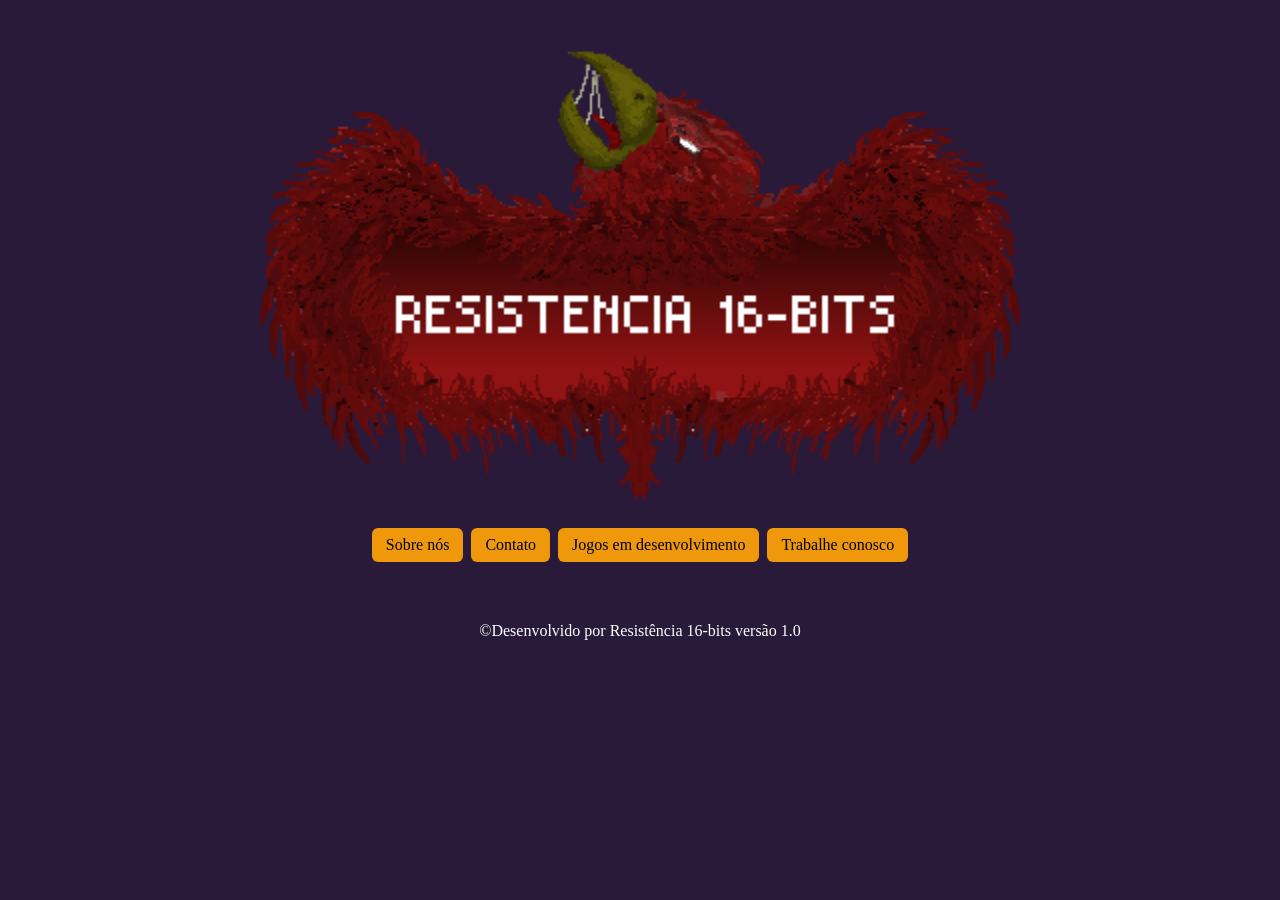
<file: index.html>
<!DOCTYPE html>
<html lang="en">
<head>
    <meta charset="UTF-8">
    <meta name="viewport" content="width=device-width, initial-scale=1.0">
    <title>Resistência 16-bits</title>
    <link rel="stylesheet" href="front.css">
   
</head>
<body>
<div class="center-content">
    <img class="logo-img" src="logoestudio17.png" alt="Logo Estúdio" style="width:800px; height:500px;">
    
    <div class="tabs" aria-label="Navegação principal">
        <a href="Sobre.html" onclick="transition(event)">Sobre nós</a>
        <a href="Contato.html" onclick="transition(event)">Contato</a>
        <a href="JogosDev.html" onclick="transition(event)">Jogos em desenvolvimento</a>
        <a href="Vagas.html" onclick="transition(event)">Trabalhe conosco</a>
    </div>
    <h4>©Desenvolvido por Resistência 16-bits versão 1.0</h4>

</div>
</body>
    <script defer src="efeitos.js"></script>
</html>
</file>
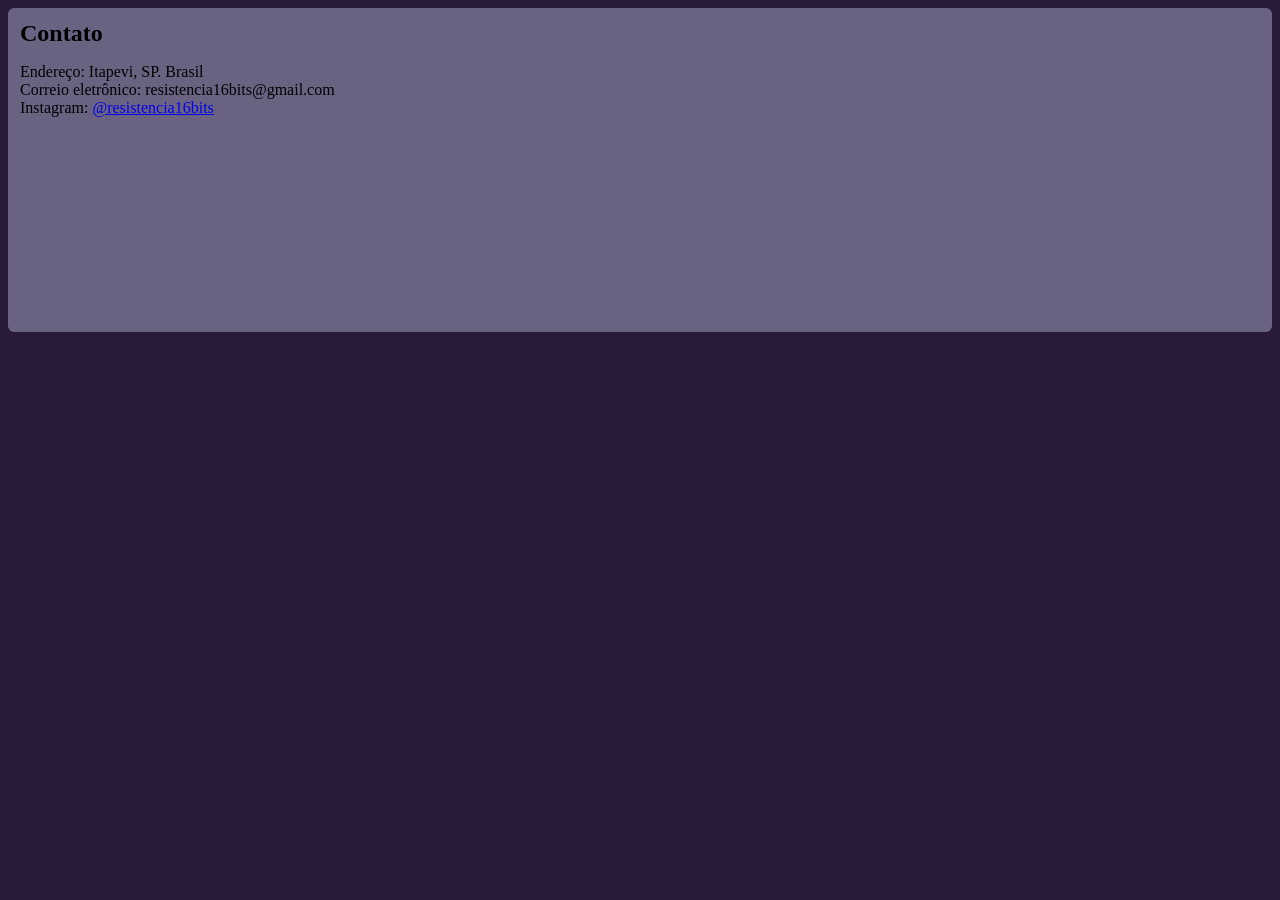
<file: Contato.html>
<!DOCTYPE html>
<html lang="en">
<head>
    <meta charset="UTF-8">
    <meta name="viewport" content="width=device-width, initial-scale=1.0">
    <title>Contato</title>
    <link rel="stylesheet" href="front.css">
</head>
<body id="contato-page">
        <div id="contato" class="tab-column" role="region" aria-labelledby="contato-label">
            <h2 id="contato-label">Contato</h2>
            <p>Endereço: Itapevi, SP. Brasil<br>
            Correio eletrônico: resistencia16bits@gmail.com</a><br>
            Instagram: <a href="https://www.instagram.com/resistencia16bits/" target="_blank" rel="noopener noreferrer">@resistencia16bits</a><br>
            <br>
        </div> 
</body>

<script defer src="efeitos.js"></script>
</html>
</file>
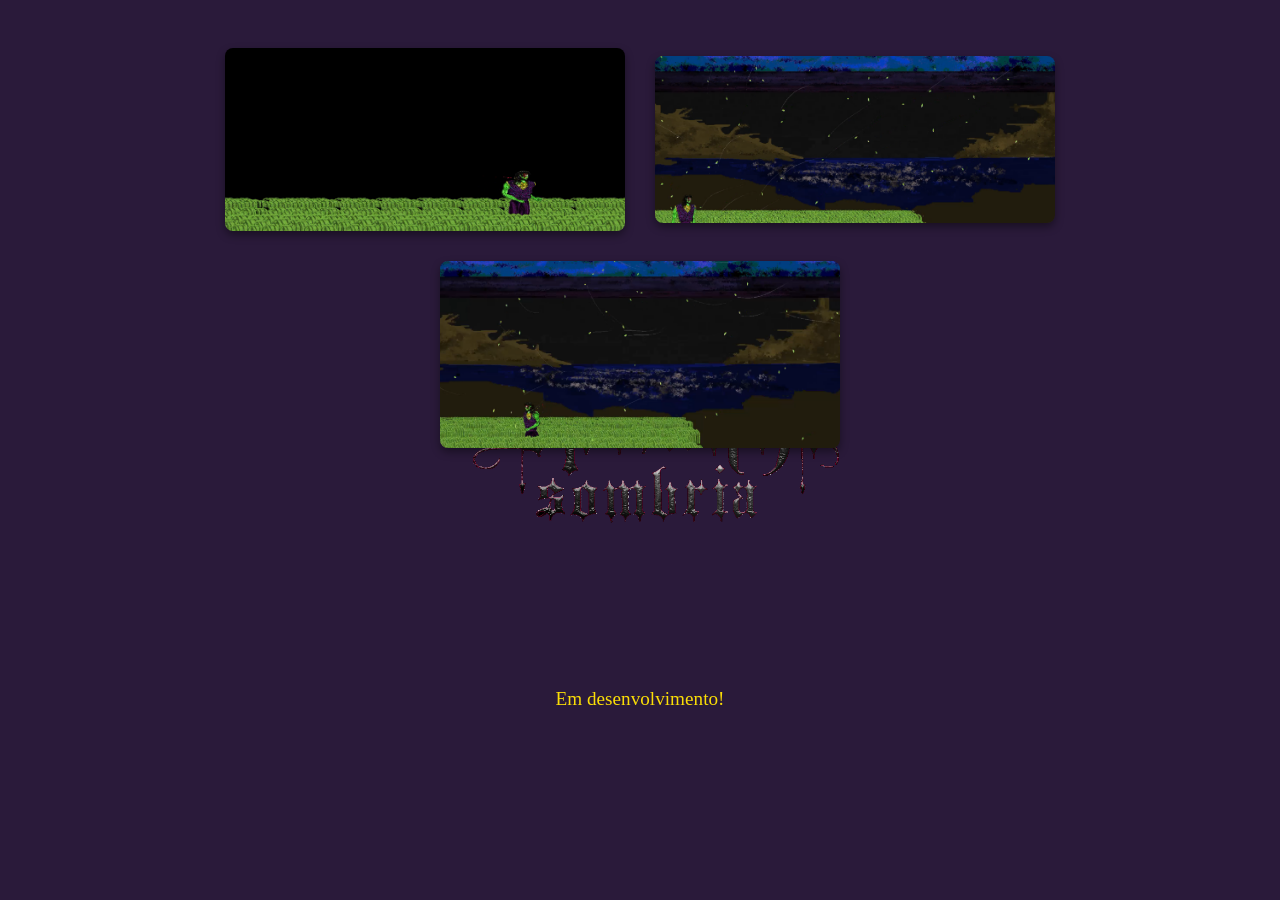
<file: JogosDev.html>
<!DOCTYPE html>
<html lang="en">
<head>
    <meta charset="UTF-8">
    <meta name="viewport" content="width=device-width, initial-scale=1.0">
    <title>Jogos em desenvolvimento</title>
    <link rel="stylesheet" href="front.css">
</head>
<body id="jogos-page">
    <div class="jogos-container">
        <img src="img1.png" alt="Jogo 1" class="jogo-img">
        <img src="img2.png" alt="Jogo 2" class="jogo-img">
        <img src="img3.png" alt="Jogo 3" class="jogo-img">
    </div>
    <p1>Em desenvolvimento!</p1>
</body>

    <script defer src="efeitos.js"></script>
</html>
</file>
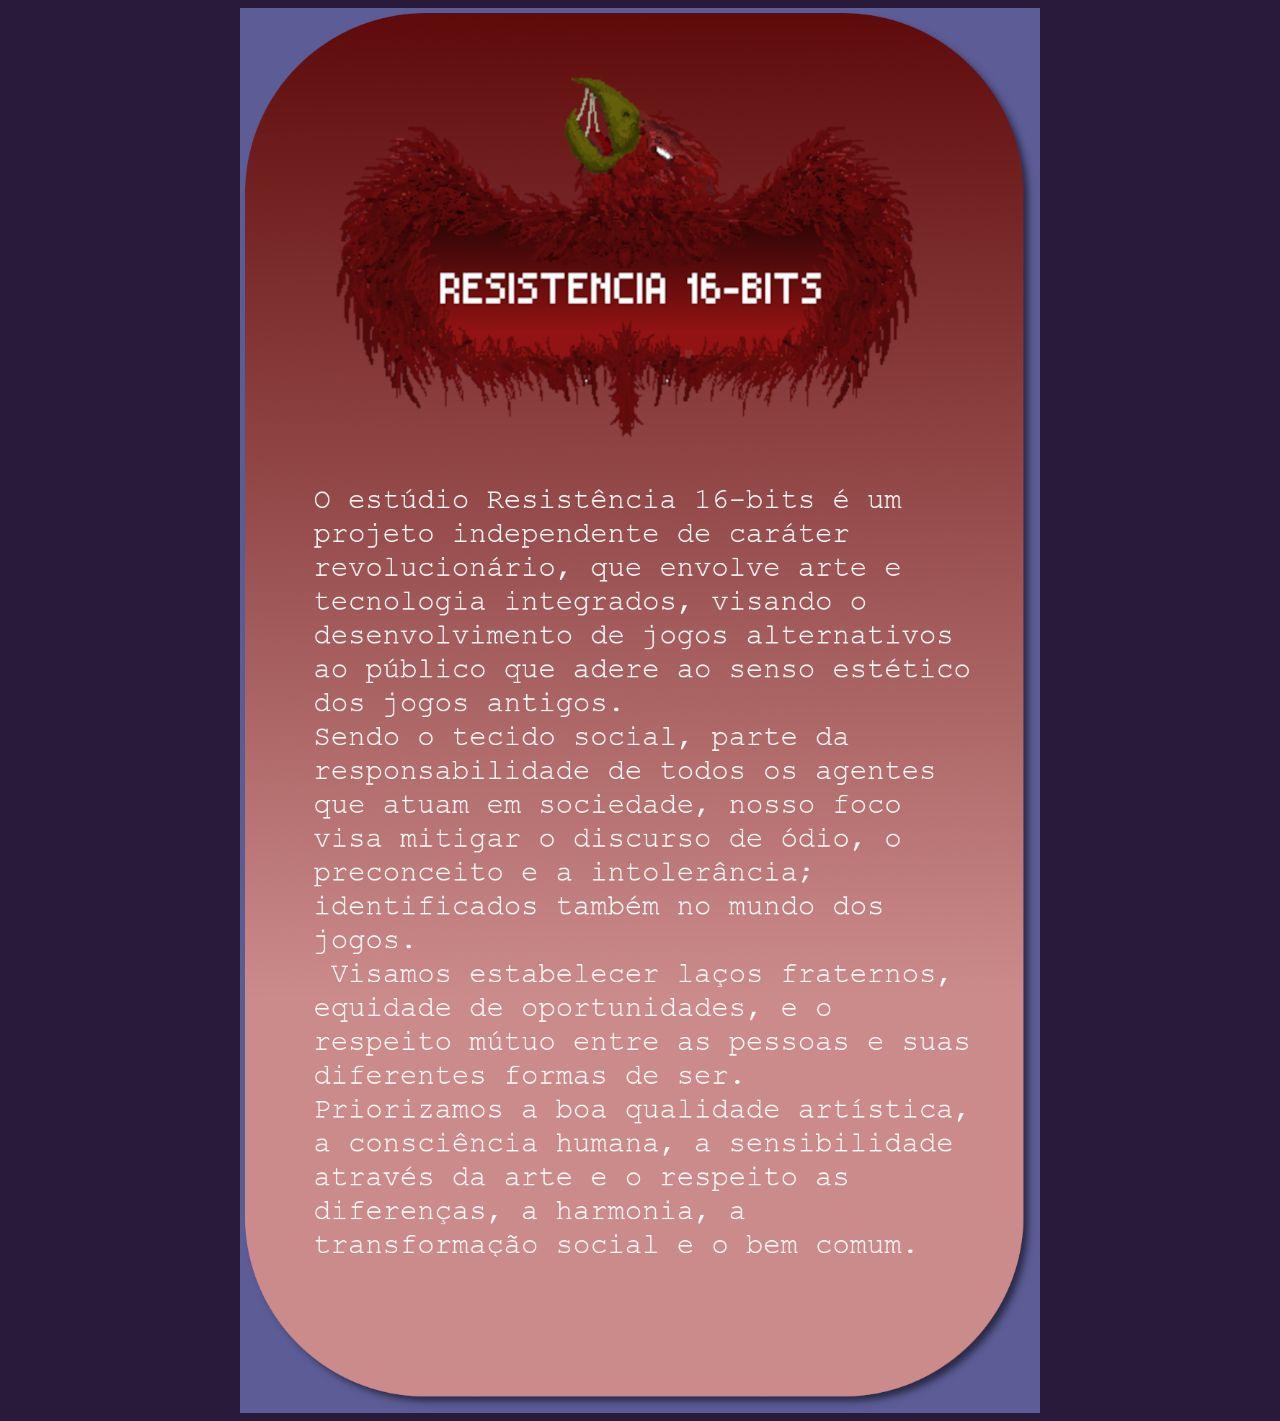
<file: Sobre.html>
<!DOCTYPE html>
<html lang="en">
<head>
    <meta charset="UTF-8">
    <meta name="viewport" content="width=device-width, initial-scale=1.0">
    <title>Sobre nós</title>
    <link rel="stylesheet" href="front.css">
</head>
<body id="sobre-page">
      <img class="logo-img" src="logoBANNER_texto.png" alt="Logo Banner Resistência 16-bits">
    </body>
    <script defer src="efeitos.js"></script>
</html>
</file>
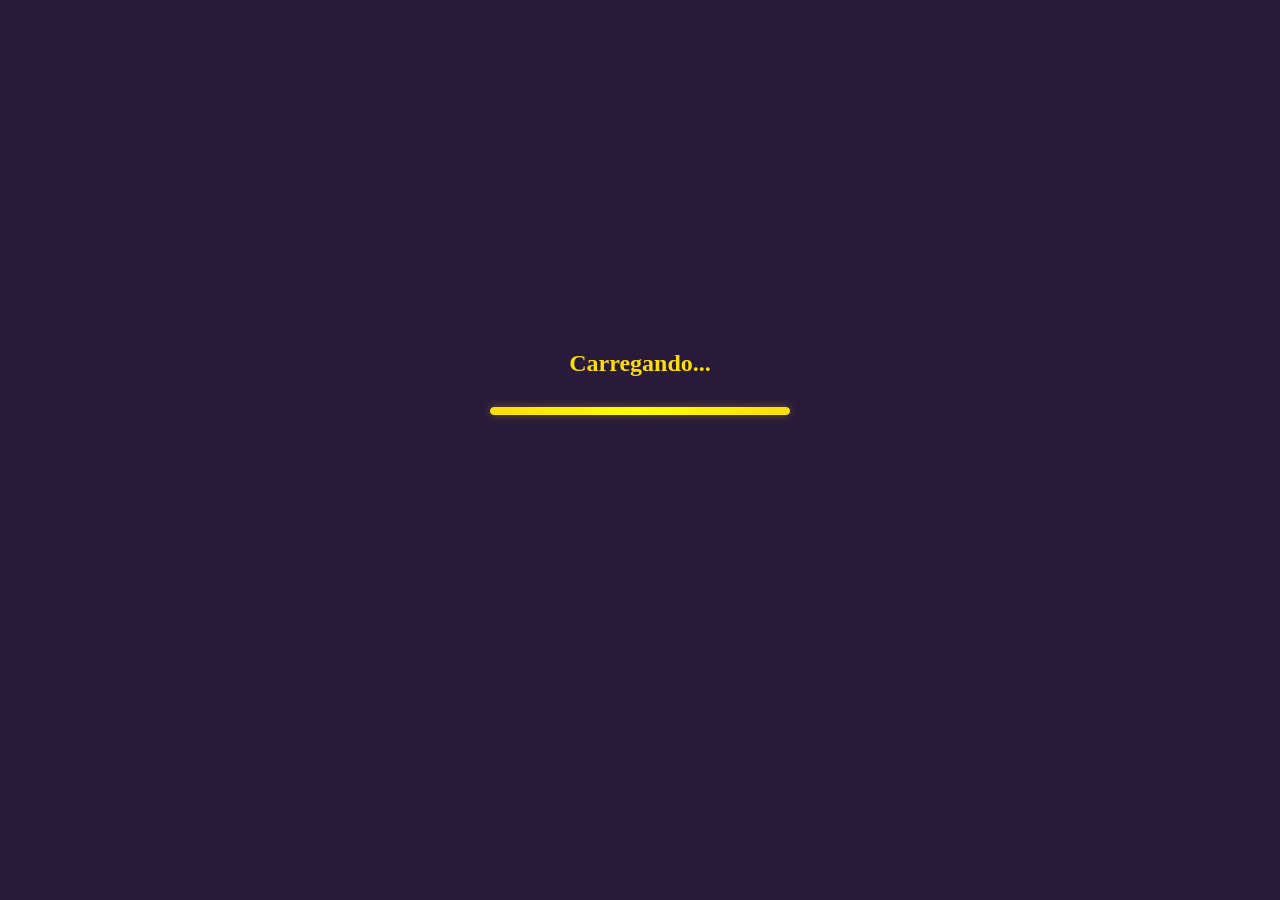
<file: Vagas.html>
<!DOCTYPE html>
<html lang="en">
<head>
    <meta charset="UTF-8">
    <meta name="viewport" content="width=device-width, initial-scale=1.0">
    <title>Trabalhe conosco</title>
    <link rel="stylesheet" href="front.css">
</head>
<body id="vagas-page">
<h6>Carregando...</h6>
<div class="loading-bar">
  <div class="loading-progress"></div>
</div>
</body>
    <script defer src="efeitos.js"></script>
</html>
</file>
<file: front.css>
body {
            background-color: #2a1a3a; /* Escolha sua cor preferida */
        }
   
    .center-content {
        display: flex;
        flex-direction: column;
        align-items: center;
        justify-content: center;
    }


    .logo-img {
        display: block;
        margin: 0 auto;
        width: 800px;
        max-width: 100%;
        max-height: 10%;
        animation: slideInAndZoom 1s ease-out;
        transition: transform 0.3s ease, filter 0.3s ease;
    }

    .logo-img:hover {
        transform: scale(1.05);
        filter: brightness(1.1);
    }

    @keyframes slideInAndZoom {
        from {
            opacity: 0;
            transform: translateY(-40px) scale(0.9);
        }
        to {
            opacity: 1;
            transform: translateY(0) scale(1);
        }
    }

.card button {
    padding: 12px 32px;
    font-size: 1.2em;
    border-radius: 8px;
    border: none;
    background-color: #d32f2f;
    color: #fff;
    cursor: pointer;
    margin-top: 12px;
    transition: background 0.2s;
}

.card button:hover {
    background-color: #a31515;
}



    h4{
        color: rgb(255, 255, 255);
        text-align: center;
        font: 1em times new roman;
        margin-top: 40px;
    }


    .tabs{display:flex;gap:8px;margin:20px 0}
    .tabs a{background:#ef980b;color:#000000;
    padding:8px 14px;border-radius:6px;cursor:pointer;text-decoration:none;transition:background 0.2s}
    .tabs a:hover{background:#d97c0a;font-weight:bold}
    .tab.active{background:#ef980b;color:#000000;font-weight:1000}
    .tab-contents{display:flex;gap:20px;align-items:flex-start;flex-wrap:wrap}
    .tab-column{flex:1 1 300px;background:rgb(106, 98, 129);
    padding:12px;border-radius:6px;min-height:300px}
    .tab-column h2{margin:0 0 8px}



Efeitos de transição de página
@keyframes fadeIn {
  from {
    opacity: 0;
  }
  to {
    opacity: 1;
  }
}

body {
  opacity: 1;
  transition: opacity 0.5s ease;
}

body.fade-out {
  opacity: 0;
}

body.fade-in {
  animation: fadeIn 0.5s ease;
}

/* Cor de fundo roxo escuro para Sobre.html */
#sobre-page {
  background-color: #2a1a3a;
}

/* Cores de fundo para outras páginas */
#contato-page {
  background-color: #2a1a3a; /* Verde escuro */
}

#jogos-page {
  background-image: url('logotipo.png');
  background-size: 40%;
  background-position: center;
  background-attachment: fixed;
  background-repeat: no-repeat;
}

p1{
  color: #fbde06;
  text-align: center;
  font-size: 1.2em;
  margin-top: 200px;
  margin-bottom: 20px;
  display: flex;
  justify-content: center;
  align-items: center;
  width: 100%;
}

h6{
  color: #fbde06;
  text-align: center;
  font-size: 1.5em;
  margin-top: 350px;
  margin-bottom: 20px;
  display: flex;
  justify-content: center;
  align-items: center;
  width: 100%;
}

#vagas-page {
  background-color: #2a1a3a; /* Azul escuro */
}

/* Barra de carregamento */
.loading-bar {
  width: 300px;
  height: 8px;
  background-color: rgba(255, 255, 255, 0.2);
  border-radius: 4px;
  margin-top: 30px;
  margin-left: auto;
  margin-right: auto;
  overflow: hidden;
  box-shadow: 0 0 10px rgba(251, 222, 6, 0.3);
}

.loading-progress {
  height: 100%;
  background: linear-gradient(90deg, #fbde06, #ffff00, #fbde06);
  border-radius: 4px;
  animation: loading 1.5s infinite;
}

@keyframes loading {
  0% {
    width: 0%;
  }
  50% {
    width: 100%;
  }
  100% {
    width: 0%;
  }
}

/* Container para imagens de jogos */
.jogos-container {
  display: flex;
  justify-content: center;
  align-items: center;
  gap: 30px;
  padding: 40px 20px;
  flex-wrap: wrap;
}

.jogo-img {
  max-width: 400px;
  height: auto;
  border-radius: 8px;
  box-shadow: 0 4px 8px rgba(0, 0, 0, 0.4);
  transition: transform 0.3s ease, filter 0.3s ease;
}

.jogo-img:hover {
  transform: scale(1.05);
  filter: brightness(1.1);
}
</file>
